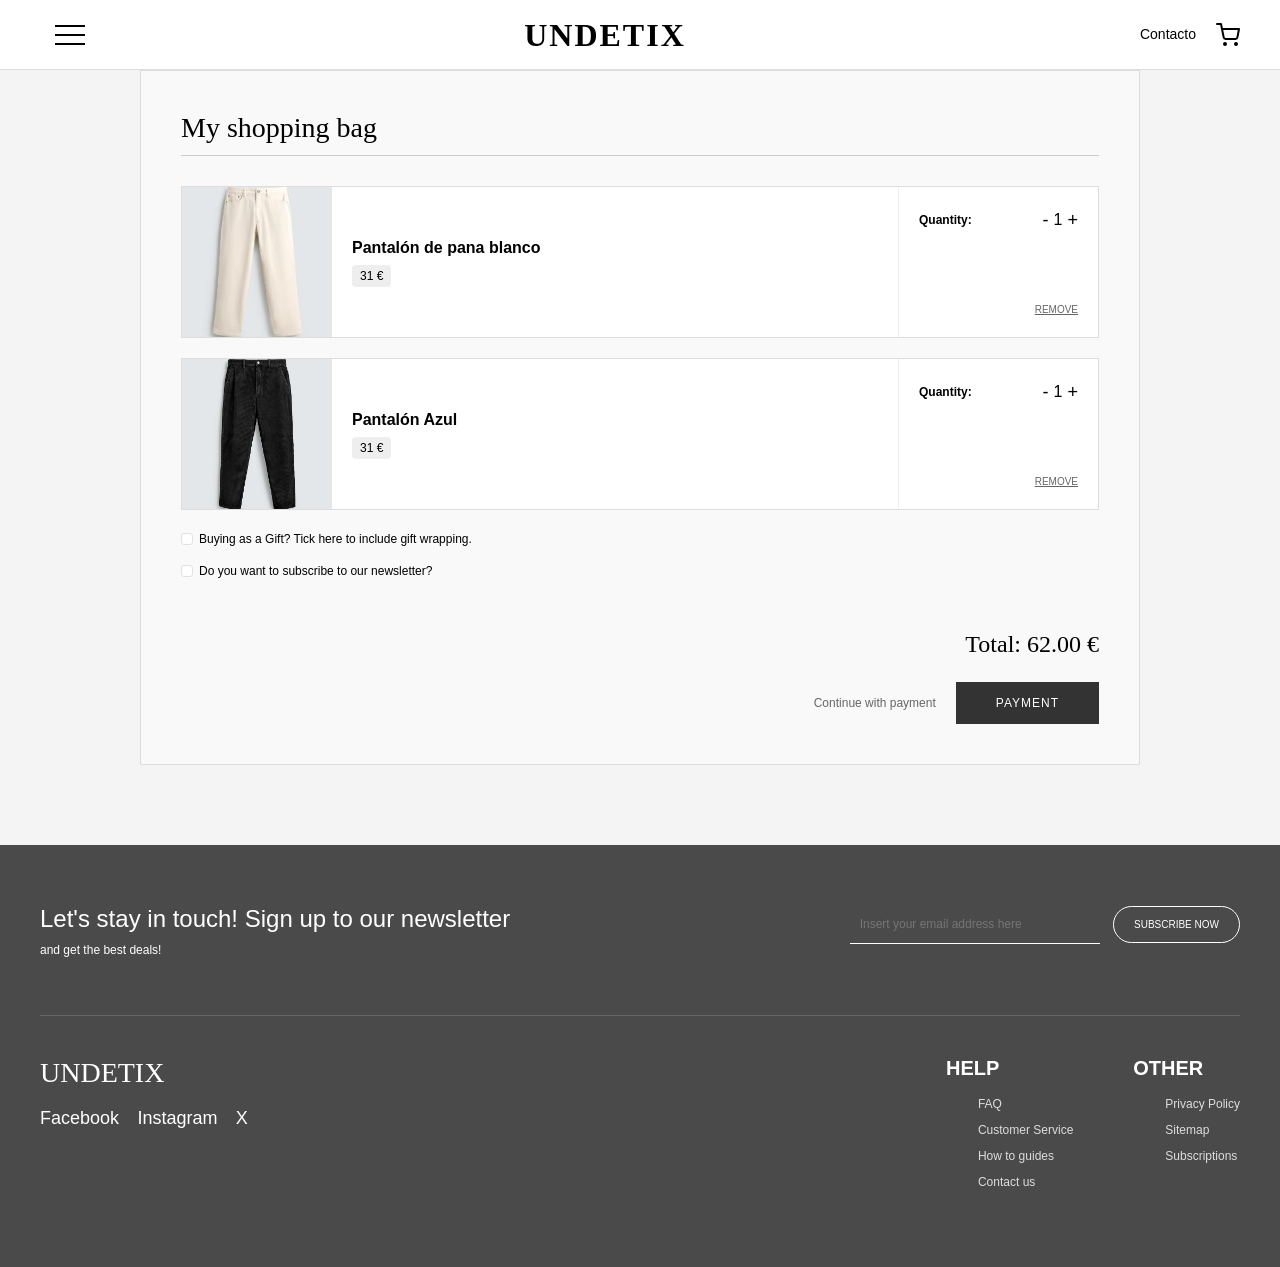
<file: cart.html>
<!DOCTYPE html>
<html lang="es">
<head>
    <meta charset="UTF-8">
    <meta name="viewport" content="width=device-width, initial-scale=1.0">
    <title>Carrito - UNDETIX</title>
    <link rel="stylesheet" href="https://cdn.jsdelivr.net/npm/bootstrap@5.3.3/dist/css/bootstrap.min.css">
    <link rel="stylesheet" href="style/style.css">
    <script src="https://code.jquery.com/jquery-3.7.1.min.js"></script>
    <script src="https://cdn.jsdelivr.net/npm/bootstrap@5.3.3/dist/js/bootstrap.bundle.min.js"></script>
</head>
<body>

    <div id="header-container"></div>

    <main id="main-content">
        <div class="cart-wrapper">
            <h1 class="cart-header">My shopping bag</h1>

            <div class="cart-list" role="list" aria-label="Productos en el carrito">

                <div class="cart-item" role="listitem">
                    <div class="cart-item-img">
                        <img src="imagenes/pantalon.jpg" alt="Pantalón de pana blanco">
                    </div>
                    <div class="cart-item-details">
                        <p class="cart-item-title">Pantalón de pana blanco</p>
                        <span class="cart-item-price">31 €</span>
                    </div>
                    <div class="cart-item-actions">
                        <div class="qty-selector" aria-label="Cantidad">
                            <span style="font-size: 12px; font-weight: bold;">Quantity:</span>
                            <div style="display: flex; gap: 5px; align-items: center;">
                                <button aria-label="Reducir cantidad">-</button>
                                <span aria-live="polite">1</span>
                                <button aria-label="Aumentar cantidad">+</button>
                            </div>
                        </div>
                        <span class="remove-link" role="button" tabindex="0" aria-label="Eliminar pantalón de pana blanco del carrito">Remove</span>
                    </div>
                </div>

                <div class="cart-item" role="listitem">
                    <div class="cart-item-img">
                        <img src="imagenes/pantalon2.jpg" alt="Pantalón azul">
                    </div>
                    <div class="cart-item-details">
                        <p class="cart-item-title">Pantalón Azul</p>
                        <span class="cart-item-price">31 €</span>
                    </div>
                    <div class="cart-item-actions">
                        <div class="qty-selector" aria-label="Cantidad">
                            <span style="font-size: 12px; font-weight: bold;">Quantity:</span>
                            <div style="display: flex; gap: 5px; align-items: center;">
                                <button aria-label="Reducir cantidad">-</button>
                                <span aria-live="polite">1</span>
                                <button aria-label="Aumentar cantidad">+</button>
                            </div>
                        </div>
                        <span class="remove-link" role="button" tabindex="0" aria-label="Eliminar pantalón azul del carrito">Remove</span>
                    </div>
                </div>

            </div>

            <div style="margin-top: 20px; font-size: 12px;">
                <div class="form-check mb-2">
                    <input class="form-check-input" type="checkbox" id="chkGift">
                    <label class="form-check-label" for="chkGift">Buying as a Gift? Tick here to include gift wrapping.</label>
                </div>
                <div class="form-check">
                    <input class="form-check-input" type="checkbox" id="chkNewsletter">
                    <label class="form-check-label" for="chkNewsletter">Do you want to subscribe to our newsletter?</label>
                </div>
            </div>

            <div class="cart-footer">
                <p class="cart-total">Total: <span aria-live="polite">62.00 €</span></p>
                <div style="display: flex; align-items: center; gap: 20px; flex-wrap: wrap;">
                    <span style="font-size: 12px; color: #666; cursor: pointer;">Continue with payment</span>
                    <button class="btn-checkout" aria-label="Ir al pago">Payment</button>
                </div>
            </div>
        </div>
    </main>

    <div id="footer-container"></div>

    <script>
        $(document).ready(function() {
            $("#header-container").load("fragments/header.html", function() {
                $(document).on('click', '#menuToggle', function() {
                    var expanded = $(this).attr('aria-expanded') === 'true';
                    $(this).toggleClass('open').attr('aria-expanded', !expanded);
                    $('#mega-menu').toggleClass('active').attr('aria-hidden', expanded);
                });
                $(document).on('click keypress', '.cat-item', function(e) {
                    if (e.type === 'click' || e.which === 13) {
                        $('.cat-item').removeClass('active-cat').attr('aria-selected', 'false');
                        $(this).addClass('active-cat').attr('aria-selected', 'true');
                        var targetList = $(this).data('target');
                        $('.sub-list').removeClass('active-list');
                        $('#' + targetList).hide().addClass('active-list').fadeIn(200);
                    }
                });
            });
            $("#footer-container").load("fragments/footer.html");
        });
    </script>
</body>
</html>
</file>
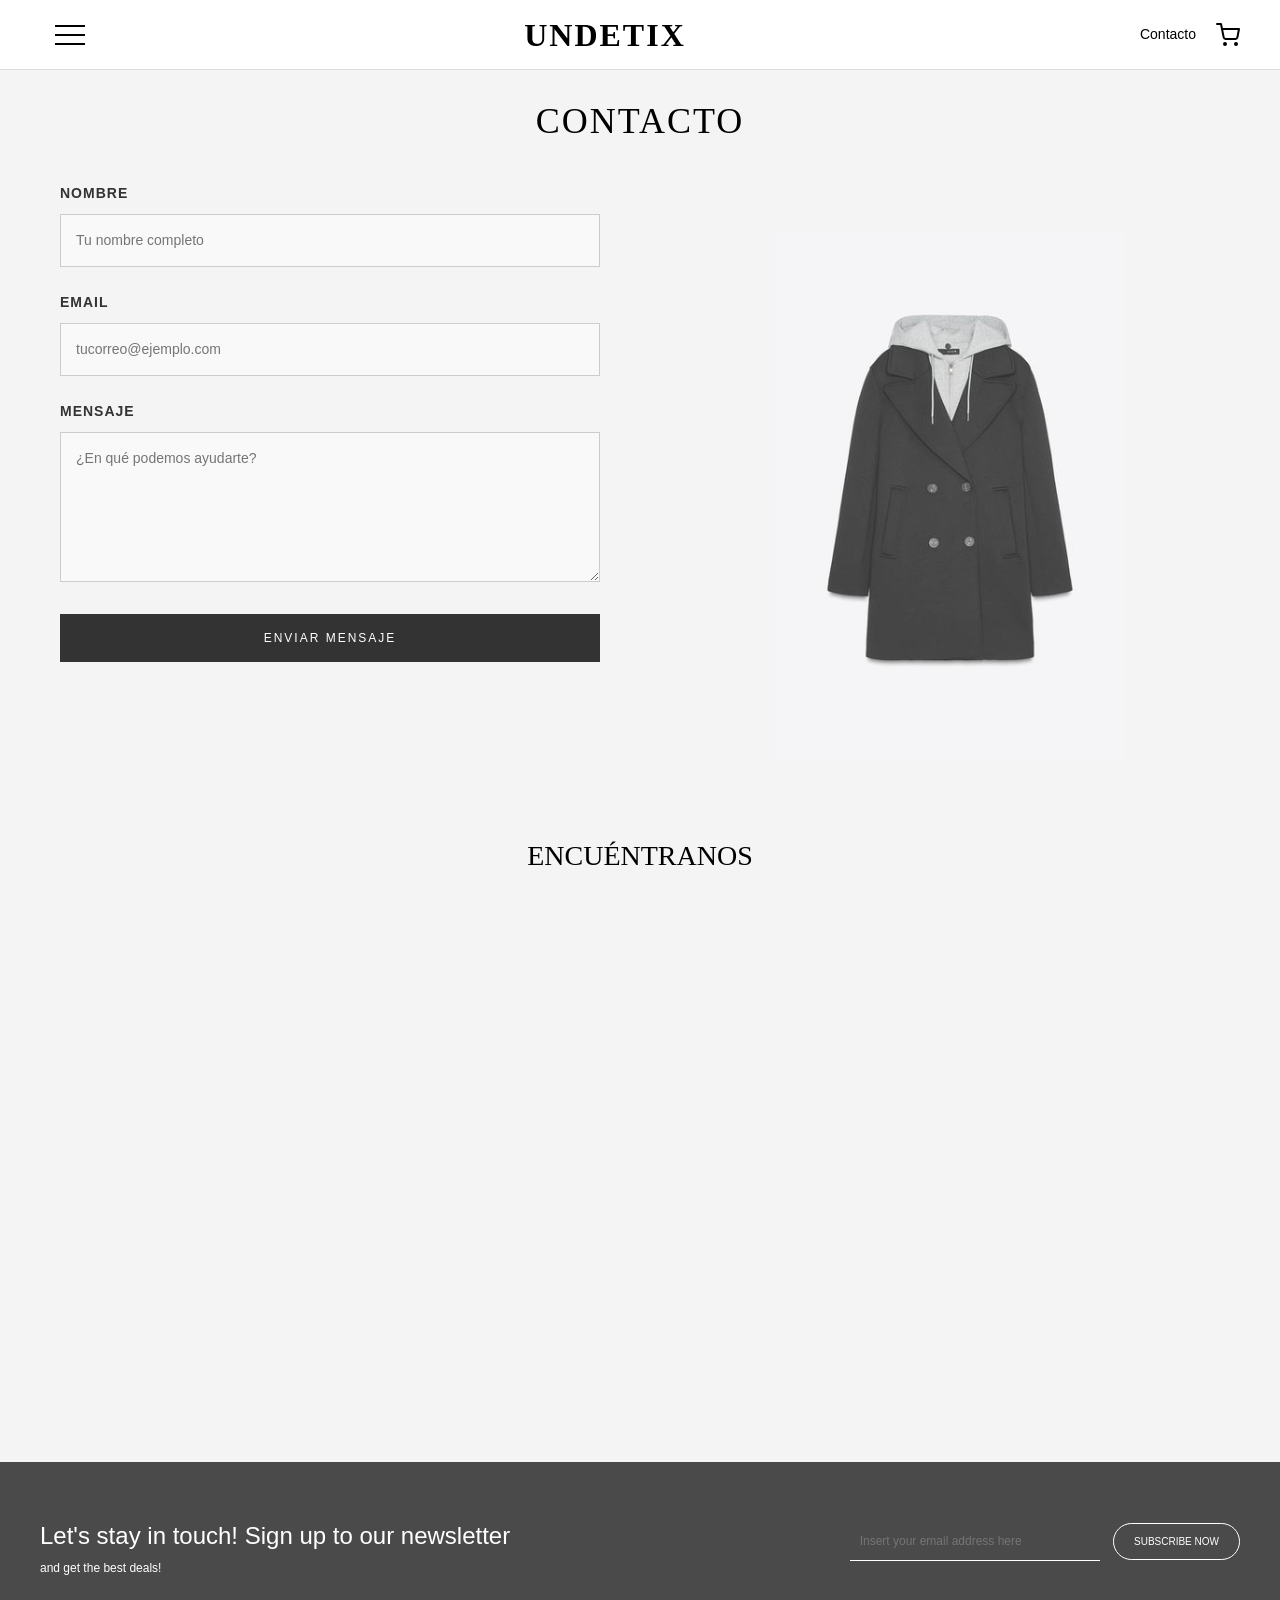
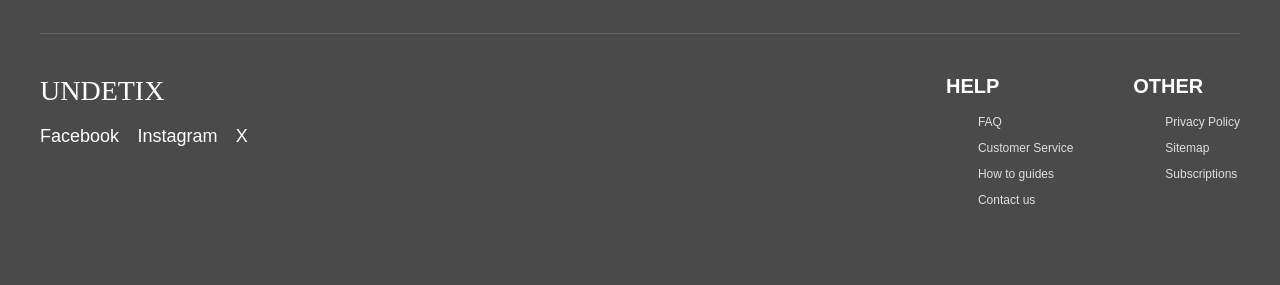
<file: contact.html>
<!DOCTYPE html>
<html lang="es">
<head>
    <meta charset="UTF-8">
    <meta name="viewport" content="width=device-width, initial-scale=1.0">
    <title>Contacto - UNDETIX</title>
    <link rel="stylesheet" href="https://cdn.jsdelivr.net/npm/bootstrap@5.3.3/dist/css/bootstrap.min.css">
    <link rel="stylesheet" href="style/style.css">
    <script src="https://code.jquery.com/jquery-3.7.1.min.js"></script>
    <script src="https://cdn.jsdelivr.net/npm/bootstrap@5.3.3/dist/js/bootstrap.bundle.min.js"></script>
</head>
<body>

    <div id="header-container"></div>

    <main id="main-content">
        <h1 class="page-title">CONTACTO</h1>

        <div class="contact-container">
            <div class="contact-top-section">
                <div class="form-column">
                    <form id="miFormulario" novalidate aria-label="Formulario de contacto">
                        <div class="form-group">
                            <label for="nombre">Nombre</label>
                            <input
                                type="text"
                                id="nombre"
                                name="nombre"
                                placeholder="Tu nombre completo"
                                required
                                aria-required="true"
                                autocomplete="name">
                        </div>

                        <div class="form-group">
                            <label for="email">Email</label>
                            <input
                                type="email"
                                id="email"
                                name="email"
                                placeholder="tucorreo@ejemplo.com"
                                required
                                aria-required="true"
                                autocomplete="email">
                        </div>

                        <div class="form-group">
                            <label for="mensaje">Mensaje</label>
                            <textarea
                                id="mensaje"
                                name="mensaje"
                                placeholder="¿En qué podemos ayudarte?"
                                required
                                aria-required="true"></textarea>
                        </div>

                        <button type="submit" class="btn-contact" aria-label="Enviar mensaje de contacto">ENVIAR MENSAJE</button>
                    </form>
                </div>

                <div class="logo-column">
                    <img src="imagenes/chaqueta-Mujer.jpg" alt="Modelo con abrigo UNDETIX" class="logo-contact-img">
                </div>
            </div>

            <div class="map-section">
                <h2 class="section-title" style="text-align: center; margin-bottom: 40px;">ENCUÉNTRANOS</h2>
                <div class="map-container" aria-label="Mapa de localización de UNDETIX en Madrid">
                    <iframe
                        src="https://www.google.com/maps/embed?pb=!1m18!1m12!1m3!1d3037.123456789!2d-3.703790!3d40.416775!2m3!1f0!2f0!3f0!3m2!1i1024!2i768!4f13.1!3m3!1m2!1s0xd42288000000001%3A0x0000000000000000!2sMadrid!5e0!3m2!1ses!2ses!4v1600000000000!5m2!1ses!2ses"
                        title="Mapa de ubicación de UNDETIX en Madrid"
                        allowfullscreen=""
                        loading="lazy"
                        referrerpolicy="no-referrer-when-downgrade"></iframe>
                </div>
            </div>
        </div>
    </main>

    <div id="footer-container"></div>

    <script>
        $(document).ready(function() {
            $("#header-container").load("fragments/header.html", function() {
                $(document).on('click', '#menuToggle', function() {
                    var expanded = $(this).attr('aria-expanded') === 'true';
                    $(this).toggleClass('open').attr('aria-expanded', !expanded);
                    $('#mega-menu').toggleClass('active').attr('aria-hidden', expanded);
                });
                $(document).on('click keypress', '.cat-item', function(e) {
                    if (e.type === 'click' || e.which === 13) {
                        $('.cat-item').removeClass('active-cat').attr('aria-selected', 'false');
                        $(this).addClass('active-cat').attr('aria-selected', 'true');
                        var targetList = $(this).data('target');
                        $('.sub-list').removeClass('active-list');
                        $('#' + targetList).hide().addClass('active-list').fadeIn(200);
                    }
                });
            });
            $("#footer-container").load("fragments/footer.html");

            $("#miFormulario").on('submit', function(e) {
                e.preventDefault();
                var nombre = $('#nombre').val().trim();
                var email = $('#email').val().trim();
                var mensaje = $('#mensaje').val().trim();
                if (!nombre || !email || !mensaje) {
                    alert('Por favor, rellena todos los campos antes de enviar.');
                    return;
                }
                alert('¡Mensaje enviado! Nos pondremos en contacto contigo pronto.');
                this.reset();
            });
        });
    </script>
</body>
</html>
</file>
<file: style/style.css>
* {
  margin: 0;
  padding: 0;
  box-sizing: border-box;
}

body {
  font-family: 'Helvetica Neue', Helvetica, Arial, sans-serif;
  background: #f4f4f4;
  color: #000;
  overflow-x: hidden;
}

ul {
  list-style: none;
}

a {
  text-decoration: none;
  color: inherit;
  transition: .3s;
}

.logo,
.cat-item,
.page-title,
.section-title,
.prod-name,
.cart-header,
.cart-total,
.footer-logo h2 {
  font-family: 'Times New Roman', Times, serif;
}

header {
  position: fixed;
  top: 0;
  width: 100%;
  height: 70px;
  background: #fff;
  display: flex;
  justify-content: space-between;
  align-items: center;
  padding: 0 40px;
  z-index: 1000;
  border-bottom: 1px solid #ddd;
}

.logo {
  font-size: 32px;
  font-weight: 700;
  letter-spacing: 2px;
}

.header-right {
  display: flex;
  gap: 20px;
  font-size: 14px;
  align-items: center;
}

.cart-icon svg {
  width: 24px;
  cursor: pointer;
}

.menu-btn {
  width: 30px;
  height: 20px;
  position: relative;
  cursor: pointer;
  z-index: 1001;
  background: none;
  border: none;
  padding: 0;
  outline: none;
  box-shadow: none;
  flex-shrink: 0;
}

.menu-btn span {
  position: absolute;
  width: 100%;
  height: 2px;
  background: #000;
  transition: .3s;
}

.menu-btn span:nth-child(1) {
  top: 0;
}

.menu-btn span:nth-child(2) {
  top: 9px;
}

.menu-btn span:nth-child(3) {
  top: 18px;
}

.menu-btn.open span:nth-child(1) {
  top: 9px;
  transform: rotate(45deg);
}

.menu-btn.open span:nth-child(2) {
  opacity: 0;
}

.menu-btn.open span:nth-child(3) {
  top: 9px;
  transform: rotate(-45deg);
}

#mega-menu {
  position: fixed;
  top: 70px;
  left: 0;
  width: 100%;
  max-width: 600px;
  height: calc(100vh - 70px);
  background: #fff;
  transform: translateX(-100%);
  transition: .3s;
  z-index: 999;
  display: flex;
  padding: 40px;
  border-right: 1px solid #ddd;
}

#mega-menu.active {
  transform: translateX(0);
}

.menu-categories {
  width: 30%;
  border-right: 1px solid #000;
  padding-right: 20px;
  display: flex;
  flex-direction: column;
  gap: 15px;
}

.cat-item {
  font-size: 24px;
  color: #666;
  cursor: pointer;
}

.cat-item.active-cat {
  color: #000;
  font-weight: 700;
}

.menu-subcategories {
  width: 70%;
  padding-left: 40px;
}

.sub-list {
  display: none;
}

.sub-list.active-list {
  display: block;
}

.sub-list li {
  margin-bottom: 10px;
}

.sub-list li a:hover {
  text-decoration: underline;
}

main {
  margin-top: 70px;
  min-height: 80vh;
  padding-bottom: 40px;
}

.page-title {
  text-align: center;
  margin: 100px 0 40px;
  font-size: 36px;
  letter-spacing: 2px;
  text-transform: uppercase;
}

.section-title {
  text-align: left;
  font-size: 28px;
  margin: 40px auto 20px;
  max-width: 1200px;
  padding: 0 20px;
}

.catalog-container,
.contact-container {
  max-width: 1200px;
  margin: 0 auto;
  padding: 0 20px;
}

.products-grid {
  display: grid;
  grid-template-columns: repeat(3, 1fr);
  gap: 30px;
  margin-bottom: 50px;
}

.product-card {
  background: #e0e0e0;
  padding: 20px;
  text-align: center;
  border-radius: 4px;
}

.product-card img {
  width: 100%;
  height: 350px;
  object-fit: cover;
  margin-bottom: 15px;
  mix-blend-mode: multiply;
}

.product-card p.prod-name {
  font-weight: 700;
  font-size: 18px;
  margin-bottom: 5px;
}

.product-card p.prod-price {
  font-size: 14px;
  color: #555;
  margin-bottom: 15px;
}

.product-card button,
.btn-checkout,
.btn-contact {
  display: block;
  width: 100%;
  background: #333;
  color: #fff;
  border: 0;
  padding: 10px;
  cursor: pointer;
  text-transform: uppercase;
  font-size: 11px;
  letter-spacing: 1px;
}

.product-card button {
  max-width: 150px;
  margin: 0 auto;
}

.product-card button:hover,
.btn-checkout:hover,
.btn-contact:hover {
  background: #000;
}

.cart-wrapper {
  max-width: 1000px;
  margin: 40px auto;
  background: #f9f9f9;
  padding: 40px;
  border: 1px solid #ddd;
}

.cart-header {
  font-size: 28px;
  margin-bottom: 30px;
  border-bottom: 1px solid #ccc;
  padding-bottom: 10px;
}

.cart-list {
  display: flex;
  flex-direction: column;
  gap: 20px;
}

.cart-item {
  display: flex;
  background: #fff;
  border: 1px solid #ddd;
  align-items: stretch;
}

.cart-item-img {
  width: 150px;
  height: 150px;
  flex-shrink: 0;
}

.cart-item-img img {
  width: 100%;
  height: 100%;
  object-fit: cover;
}

.cart-item-details {
  flex: 1;
  padding: 20px;
  display: flex;
  flex-direction: column;
  justify-content: center;
}

.cart-item-title {
  font-weight: 700;
  font-size: 16px;
  margin-bottom: 5px;
}

.cart-item-price {
  background: #eee;
  display: inline-block;
  padding: 2px 8px;
  border-radius: 4px;
  font-size: 12px;
  width: fit-content;
}

.cart-item-actions {
  width: 200px;
  border-left: 1px solid #eee;
  padding: 20px;
  display: flex;
  flex-direction: column;
  justify-content: space-between;
  align-items: center;
}

.qty-selector {
  display: flex;
  align-items: center;
  justify-content: space-between;
  width: 100%;
  margin-bottom: 10px;
}

.qty-selector button {
  background: 0 0;
  border: 0;
  font-size: 18px;
  cursor: pointer;
}

.remove-link {
  font-size: 10px;
  text-transform: uppercase;
  text-decoration: underline;
  color: #666;
  cursor: pointer;
  align-self: flex-end;
}

.cart-footer {
  margin-top: 40px;
  display: flex;
  flex-direction: column;
  align-items: flex-end;
}

.cart-total {
  font-size: 24px;
  margin-bottom: 20px;
}

.btn-checkout {
  padding: 12px 40px;
  font-size: 12px;
  width: auto;
}

footer {
  background: #4a4a4a;
  color: #fff;
  padding: 60px 40px;
  font-size: 12px;
}

.footer-top {
  display: flex;
  justify-content: space-between;
  border-bottom: 1px solid #666;
  padding-bottom: 40px;
  margin-bottom: 40px;
  flex-wrap: wrap;
  gap: 20px;
}

.newsletter-form input {
  background: 0 0;
  border: 0;
  border-bottom: 1px solid #fff;
  padding: 10px;
  color: #fff;
  width: 250px;
}

.newsletter-form button {
  background: 0 0;
  border: 1px solid #fff;
  color: #fff;
  padding: 10px 20px;
  border-radius: 20px;
  margin-left: 10px;
  cursor: pointer;
  text-transform: uppercase;
  font-size: 10px;
}

.footer-bottom {
  display: flex;
  justify-content: space-between;
  flex-wrap: wrap;
}

.footer-logo h2 {
  font-size: 28px;
  margin-bottom: 15px;
}

.social-icons span {
  margin-right: 15px;
  font-size: 18px;
  cursor: pointer;
}

.footer-links {
  display: flex;
  gap: 60px;
}

.link-column h5 {
  font-weight: 700;
  margin-bottom: 15px;
  text-transform: uppercase;
}

.link-column ul li {
  margin-bottom: 8px;
  color: #ddd;
  cursor: pointer;
}

.contact-top-section {
  display: flex;
  justify-content: space-between;
  align-items: flex-start;
  gap: 80px;
  margin-bottom: 80px;
}

.form-column {
  flex: 1;
  max-width: 600px;
}

.form-group {
  margin-bottom: 25px;
}

.form-group label {
  display: block;
  font-weight: 700;
  color: #333;
  margin-bottom: 10px;
  font-size: 14px;
  text-transform: uppercase;
  letter-spacing: 1px;
}

.form-group input,
.form-group textarea {
  width: 100%;
  padding: 15px;
  border: 1px solid #ccc;
  background: #f9f9f9;
  font-family: 'Helvetica Neue', Helvetica, Arial, sans-serif;
  font-size: 14px;
  outline: 0;
  transition: .3s;
}

.form-group input:focus,
.form-group textarea:focus {
  border-color: #000;
  background: #fff;
}

.form-group textarea {
  height: 150px;
  resize: vertical;
}

.btn-contact {
  padding: 15px;
  font-size: 12px;
  letter-spacing: 2px;
}

.logo-column {
  flex: 1;
  display: flex;
  justify-content: center;
  align-items: center;
  padding-top: 50px;
}

.logo-contact-img {
  width: 100%;
  max-width: 350px;
  opacity: .8;
}

.map-section {
  margin-bottom: 60px;
}

.map-container {
  width: 100%;
  height: 450px;
  filter: grayscale(100%);
  transition: .3s;
}

.map-container:hover {
  filter: grayscale(0);
}

.map-container iframe {
  width: 100%;
  height: 100%;
  border: 0;
}

/* ===== SKIP TO CONTENT ===== */
.skip-link {
  position: absolute;
  top: -60px;
  left: 0;
  background: #000;
  color: #fff;
  padding: 10px 20px;
  z-index: 9999;
  font-size: 14px;
  transition: top .3s;
  text-decoration: none;
}
.skip-link:focus {
  top: 0;
}

/* ===== PRODUCT DETAIL ===== */
.product-detail-container {
  max-width: 1000px;
  margin: 60px auto;
  padding: 0 20px;
  display: flex;
  gap: 60px;
  align-items: flex-start;
}
.product-detail-img {
  flex: 1;
}
.product-detail-img img {
  width: 100%;
  height: auto;
  object-fit: cover;
}
.product-detail-info {
  flex: 1;
  padding-top: 20px;
}
.btn-black {
  display: block;
  width: 100%;
  background: #333;
  color: #fff;
  border: 0;
  padding: 14px;
  cursor: pointer;
  text-transform: uppercase;
  font-size: 12px;
  letter-spacing: 2px;
}
.btn-black:hover {
  background: #000;
}

/* ===== JQUERY UI TABS OVERRIDE ===== */
.ui-tabs {
  border: 0;
  background: transparent;
  padding: 0;
}
.ui-tabs .ui-tabs-nav {
  background: transparent;
  border: 0;
  border-bottom: 1px solid #ccc;
  padding: 0;
  margin-bottom: 20px;
}
.ui-tabs .ui-tabs-nav .ui-tabs-anchor {
  font-family: 'Times New Roman', Times, serif;
  font-size: 18px;
  color: #666;
  padding: 10px 20px;
}
.ui-tabs .ui-tabs-nav .ui-state-active .ui-tabs-anchor {
  color: #000;
  font-weight: 700;
  border-bottom: 2px solid #000;
}
.ui-tabs .ui-tabs-nav li {
  background: transparent;
  border: 0;
}
.ui-tabs .ui-tabs-nav li.ui-state-active {
  background: transparent;
  border: 0;
}
.ui-tabs-panel {
  padding: 0;
}

/* ===== HERO CAROUSEL ===== */
.hero-carousel {
  position: relative;
  overflow: hidden;
}
.hero-carousel .carousel-item {
  background: #e0e0e0;
}
.hero-carousel .carousel-item img {
  width: 100%;
  height: 85vh;
  object-fit: contain;
}
.hero-carousel .carousel-item::after {
  content: '';
  position: absolute;
  inset: 0;
  background: linear-gradient(to top, rgba(0,0,0,.75) 0%, rgba(0,0,0,.35) 50%, rgba(0,0,0,.1) 100%);
  pointer-events: none;
}

.hero-carousel .carousel-caption {
  bottom: 60px;
  text-align: left;
  left: 8%;
  right: auto;
}
.hero-carousel .carousel-caption h2 {
  font-family: 'Times New Roman', Times, serif;
  font-size: 52px;
  font-weight: 700;
  letter-spacing: 4px;
  text-transform: uppercase;
  text-shadow: 1px 1px 4px rgba(0,0,0,.9), 0 0 20px rgba(0,0,0,.8);
}
.hero-carousel .carousel-caption p {
  font-size: 14px;
  letter-spacing: 2px;
  text-transform: uppercase;
  text-shadow: 1px 1px 3px rgba(0,0,0,.9);
}
.hero-carousel .carousel-control-prev,
.hero-carousel .carousel-control-next {
  width: 5%;
}

/* ===== RESPONSIVE: lg (≥992px) — ya cubierto por defecto ===== */

/* ===== RESPONSIVE: md (≥768px y <992px) ===== */
@media (max-width: 991px) {
  .products-grid {
    grid-template-columns: repeat(2, 1fr);
  }
  .contact-top-section {
    flex-direction: column;
    gap: 40px;
  }
  .logo-column {
    padding-top: 0;
  }
  .footer-links {
    gap: 30px;
  }
  .product-detail-container {
    flex-direction: column;
    gap: 30px;
  }
  .hero-carousel .carousel-caption h2 {
    font-size: 36px;
  }
}

/* ===== RESPONSIVE: sm (≥576px y <768px) ===== */
@media (max-width: 767px) {
  .products-grid {
    grid-template-columns: 1fr;
  }
  header {
    padding: 0 20px;
  }
  .logo {
    font-size: 24px;
  }
  .page-title {
    font-size: 24px;
    margin: 60px 0 30px;
  }
  .section-title {
    font-size: 22px;
  }
  .footer-top {
    flex-direction: column;
  }
  .footer-bottom {
    flex-direction: column;
    gap: 30px;
  }
  .footer-links {
    flex-direction: column;
    gap: 20px;
  }
  .cart-item {
    flex-direction: column;
  }
  .cart-item-img {
    width: 100%;
    height: 220px;
  }
  .cart-item-actions {
    width: 100%;
    border-left: 0;
    border-top: 1px solid #eee;
    flex-direction: row;
    padding: 15px;
  }
  #mega-menu {
    max-width: 100%;
  }
  .newsletter-form input {
    width: 170px;
  }
  .hero-carousel .carousel-item img {
    height: 60vh;
  }
  .hero-carousel .carousel-caption h2 {
    font-size: 24px;
  }
  .hero-carousel .carousel-caption {
    bottom: 30px;
  }
  .cart-wrapper {
    padding: 20px;
  }
}

/* ===== RESPONSIVE: xs (<576px) ===== */
@media (max-width: 575px) {
  .logo {
    font-size: 20px;
  }
  .header-right {
    gap: 10px;
  }
  .hero-carousel .carousel-item img {
    height: 50vh;
  }
  .hero-carousel .carousel-caption {
    display: none;
  }
  .newsletter-form {
    display: flex;
    flex-direction: column;
    gap: 10px;
  }
  .newsletter-form button {
    margin-left: 0;
    align-self: flex-start;
  }
}
</file>
